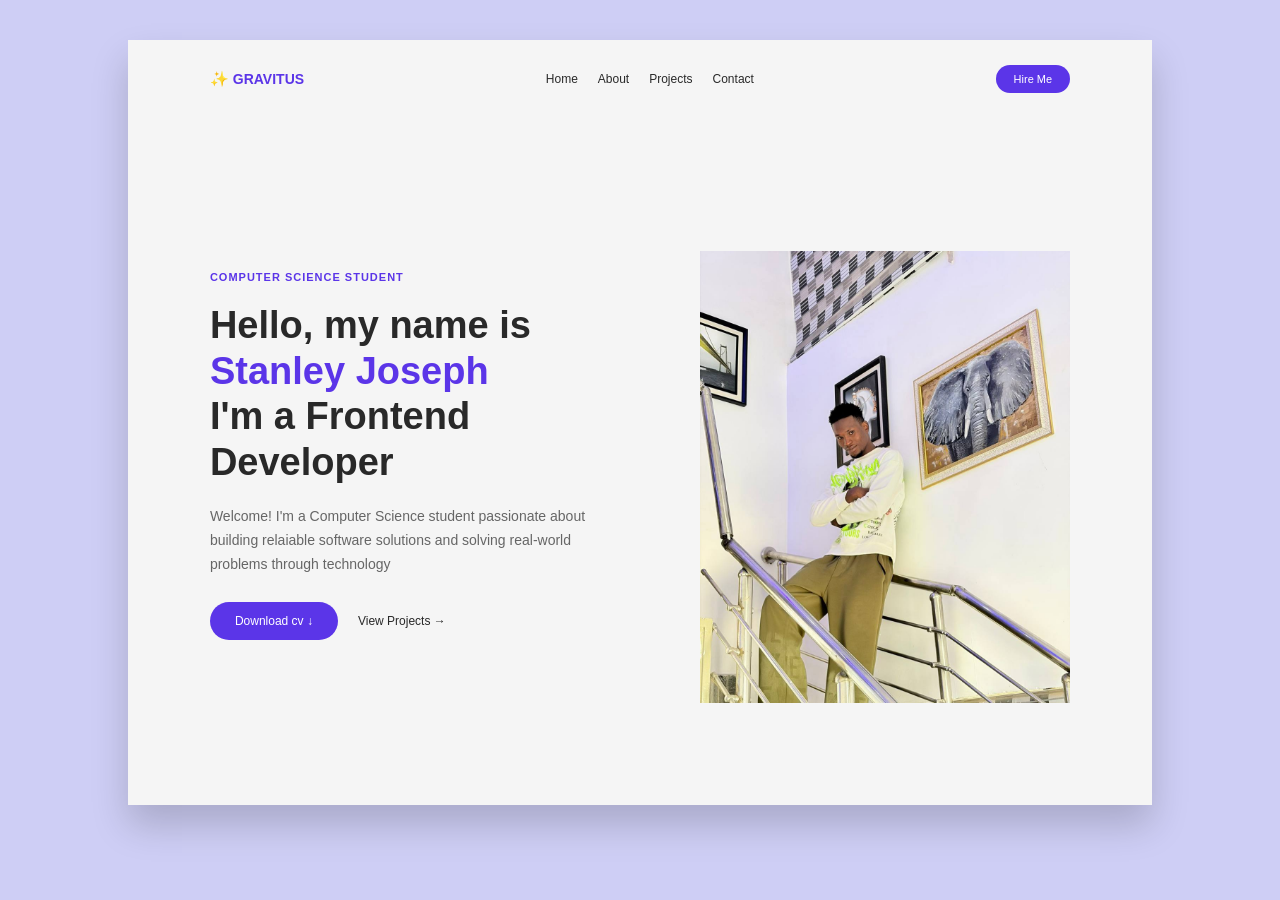
<file: index.html>
<!DOCTYPE html>
<!--The root of the HTML document-->
<html lang="en">
    <!--Contains metadata for the HTML document-->
<head>
    <!--supports responsive design-->
    <meta charset="UTF-8">
    <!--supports display design-->
    <meta name="viewport" content="width=device-width, initial-scale=1.0">

    <!--defines the title of the document-->
    <title>My Portfolio | Home</title>
    <!--links to an external CSS file for styling-->
    <link rel="stylesheet" href="css/style.css">
</head>
<!--Contains the content of the HTML document-->
<body>
    <!--Defines a navigation bar with links to different sections of the portfolio-->
    <div class="container">
        <header class="navbar">
            <a href="index.html" class="logo">
                <span class="logo-icon"> ✨</span>
                GRAVITUS
            </a>

            <!-- Main Nav link -->
             <nav class="nav-links">
                <a href="index.html">Home</a>
                <a href="about.html">About</a>
                <a href="projects.html">Projects</a>
                <a href="contact.html">Contact</a>
             </nav>

             <!-- Call to Action button -->
              <a href="contact.html" class="hire-btn">Hire Me</a>
        </header>
         <!-- creating the hero -->
          <main class="hero"> 
            <section class="hero-content">
                <p class="intro-label">COMPUTER SCIENCE STUDENT </p>
                <h1>
                    Hello, my name is <span>Stanley Joseph</span> I'm a Frontend Developer
                </h1>
                <p class="hero-description">
                    Welcome! I'm a Computer Science student passionate about building relaiable software solutions and solving real-world problems through technology
                </p>
                <div class="hero-button">
                    <a href="" class="primary-btn" download>Download cv ↓</a>

                    <a href="project.html" class="secondary-btn">View Projects →</a>
                </div>
                <!-- add my image -->
                 <img src="assests/portfolio_pic.jpg" alt="profile-">
            </section>
          </main>
    </div>
</body>
</html>
</file>
<file: css/style.css>
/* styling the general */

* {
    margin: 0;
    padding: 0;
    box-sizing: border-box;
}


/* styling the body */

body {
    background-color: #cecef5;
    font-family: Arial, Helvetica, sans-serif;
    color: #292929;
}


/* styling the main container */

.container {
    width: 80%;
    min-height: 85vh;
    margin: 40px auto;
    background-color: #f5f5f5;
    box-shadow: 0 20px 35px rgba(0, 0, 0, 0.18);
}


/* styling the navbar */

.navbar {
    display: flex;
    justify-content: space-between;
    align-items: center;
    padding: 25px 8%;
}


/*styling the logo */

.logo {
    font-size: 14px;
    font-weight: bold;
    color: #5b35e8;
    text-decoration: none;
}

/* styling the logo icon */
.logo-icon {
    font-size: 15px;
}


/* styling the nav links */

.nav-links {
    display: flex;
    align-items: center;
    gap: 20px;
}

/* styling the links */
.nav-links a {
    text-decoration: none;
    color: #292929;
    font-size: 12px;
    font-weight: 500;
    transition: color 0.3s ease;
}
 
/* adding hover to the nav links */
.nav-links a:hover {
    color: #5b35e8;
}


/* styling the hire button */

.hire-btn {
    background-color: #5b35e8;
    color: white;
    text-decoration: none;
    padding: 8px 18px;
    border-radius: 30px;
    font-size: 11px;
    transition: background-color 0.3s ease;
}
 
/* adding hover to the hire button */
.hire-btn:hover {
    background-color: #4020c0;
}


/* styling the hero section */

.hero {
    width: 100%;
    min-height: 75vh;
    display: flex;
    align-items: center;
    padding: 50px 8%;
}


/* HERO CONTENT */

.hero-content {
    width: 100%;
    position: relative;
    display: flex;
    flex-direction: column;
    justify-content: center;
    align-items: flex-start;
    min-height: 55vh;
}


/* INTRODUCTION LABEL */

.intro-label {
    font-size: 11px;
    font-weight: 600;
    letter-spacing: 1px;
    color: #5b35e8;
    margin-bottom: 20px;
}


/* MAIN HEADING */

.hero-content h1 {
    font-size: 38px;
    font-weight: 700;
    line-height: 1.2;
    max-width: 450px;
    margin-bottom: 20px;
    color: #292929;
}

.hero-content h1 span {
    color: #5b35e8;
    display: block;
}


/* HERO DESCRIPTION */

.hero-description {
    font-size: 14px;
    line-height: 1.7;
    max-width: 400px;
    color: #666666;
    margin-bottom: 25px;
}


/*HERO BUTTONS */

.hero-button {
    display: flex;
    align-items: center;
    gap: 20px;
}


/* PRIMARY BUTTON */

.primary-btn {
    background-color: #5b35e8;
    color: white;
    text-decoration: none;
    padding: 12px 25px;
    border-radius: 30px;
    font-size: 12px;
    transition: background-color 0.3s ease;
}

.primary-btn:hover {
    background-color: #4020c0;
}


/* SECONDARY BUTTON */

.secondary-btn {
    color: #292929;
    text-decoration: none;
    font-size: 12px;
    transition: color 0.3s ease;
}

.secondary-btn:hover {
    color: #5b35e8;
}


/* styling the profile image */

.hero-content img {
    position: absolute;
    right: 0;
    bottom: 0;
    width: 43%;
    height: 100%;
    object-fit: contain;
    object-position: bottom;
    z-index: 1;
}



/* adding media queries */

/* LARGE LAPTOPS AND DESKTOPS */
@media (min-width: 1201px) {
    .container {
        width: 80%;
    }
}


/* SMALL LAPTOPS */
@media (max-width: 1200px) and (min-width: 1025px) {
    .container {
        width: 90%;
    }

    .hero-content h1 {
        font-size: 34px;
    }

    .hero-content img {
        width: 45%;
    }
}


/* TABLETS */
@media (max-width: 1024px) and (min-width: 769px) {

    .container {
        width: 92%;
    }

    .navbar {
        padding: 20px 5%;
    }

    .nav-links {
        gap: 12px;
    }

    .hero {
        padding: 40px 5%;
    }

    .hero-content h1 {
        font-size: 30px;
        max-width: 320px;
    }

    .hero-description {
        max-width: 300px;
    }

    .hero-content img {
        width: 45%;
    }
}


/* MOBILE PHONES */
@media (max-width: 768px) {

    .container {
        width: 95%;
        margin: 20px auto;
    }

    .navbar {
        padding: 20px 5%;
        flex-wrap: wrap;
        gap: 20px;
    }

    .nav-links {
        gap: 12px;
        flex-wrap: wrap;
    }

    .hero {
        padding: 35px 5%;
    }

    .hero-content {
        min-height: 65vh;
    }

    .hero-content h1 {
        font-size: 28px;
        max-width: 100%;
    }

    .hero-description {
        max-width: 100%;
    }

    .hero-content img {
        position: relative;
        width: 75%;
        height: auto;
        align-self: center;
        margin-top: 30px;
    }
}


/* SMALL MOBILE PHONES */
@media (max-width: 480px) {

    .container {
        width: 100%;
        margin: 0 auto;
    }

    .navbar {
        flex-direction: column;
        align-items: flex-start;
        padding: 20px;
    }

    .nav-links {
        gap: 15px;
    }

    .nav-links a {
        font-size: 11px;
    }

    .hire-btn {
        padding: 8px 15px;
    }

    .hero {
        padding: 30px 20px;
    }

    .hero-content {
        min-height: auto;
    }

    .hero-content h1 {
        font-size: 25px;
    }

    .intro-label {
        font-size: 10px;
    }

    .hero-description {
        font-size: 13px;
    }

    .hero-button {
        gap: 12px;
        flex-wrap: wrap;
    }

    .primary-btn {
        padding: 10px 20px;
    }

    .hero-content img {
        width: 90%;
    }
}
</file>
